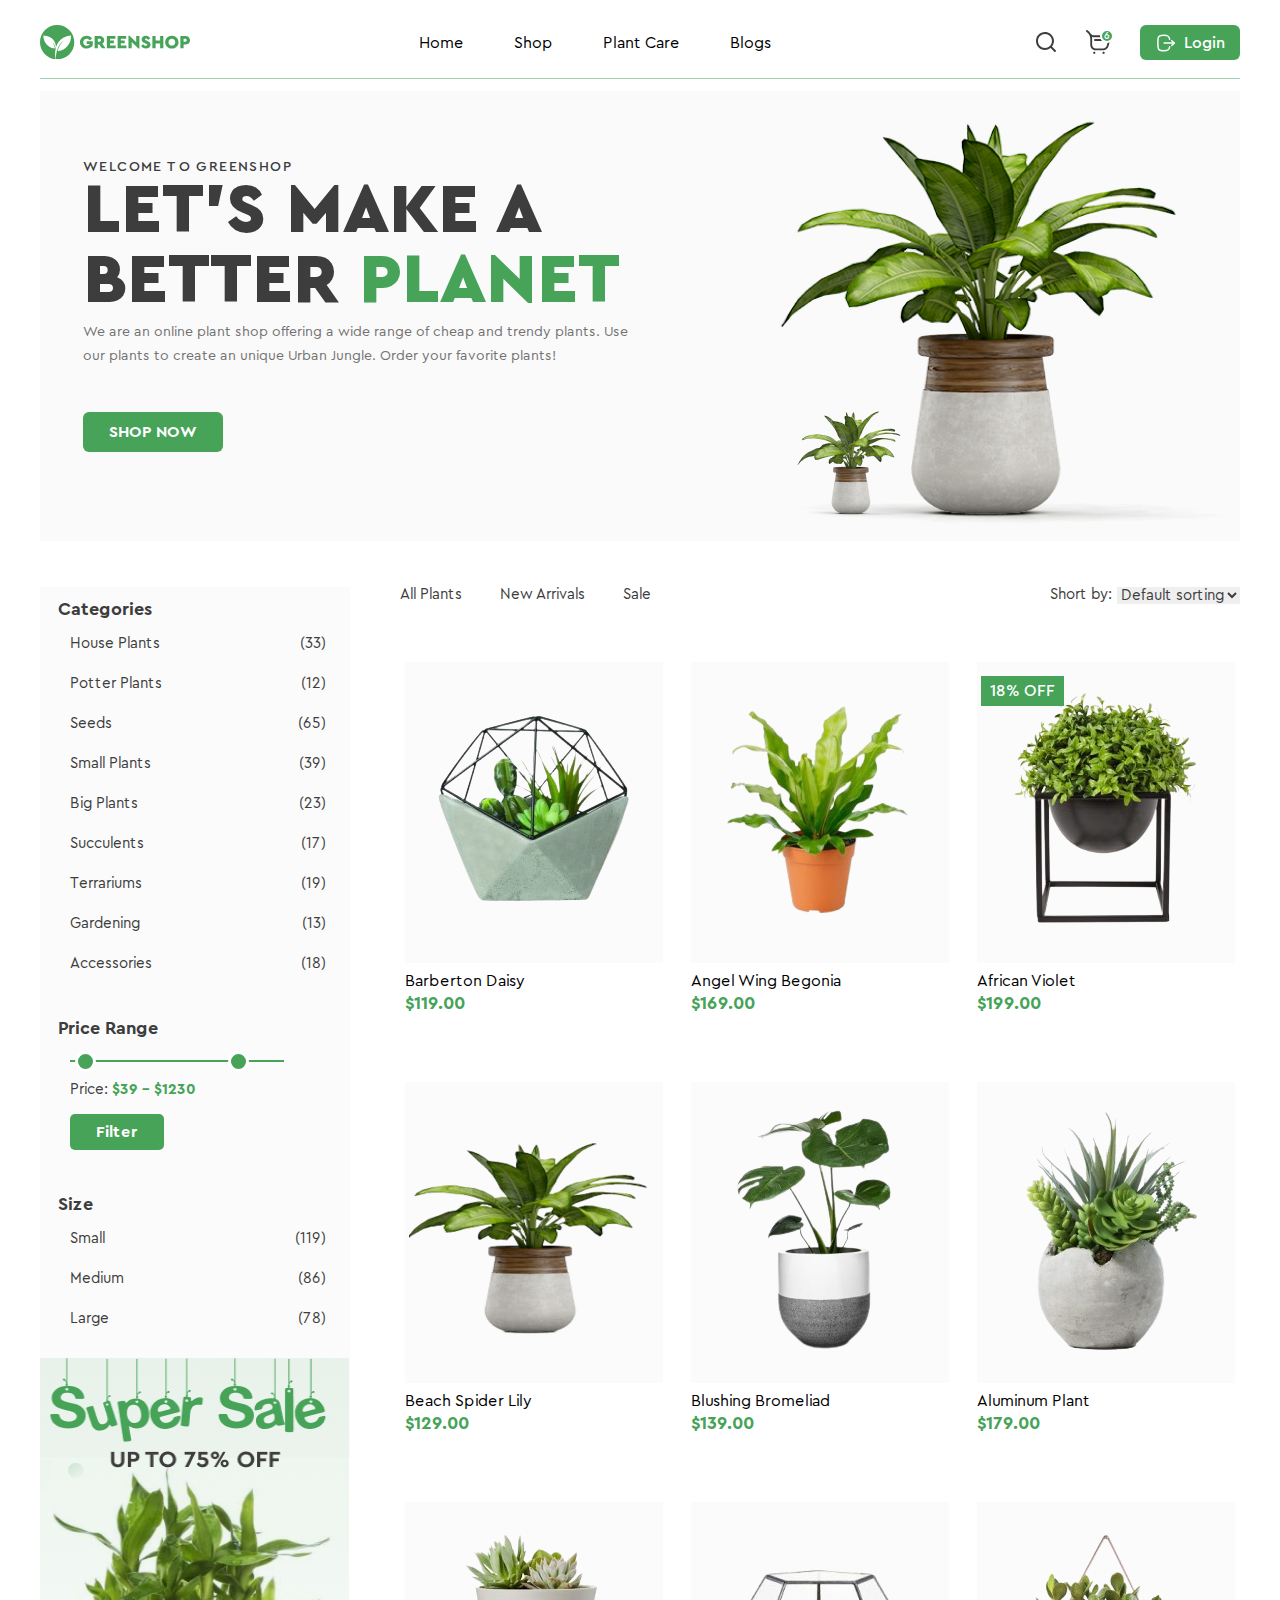
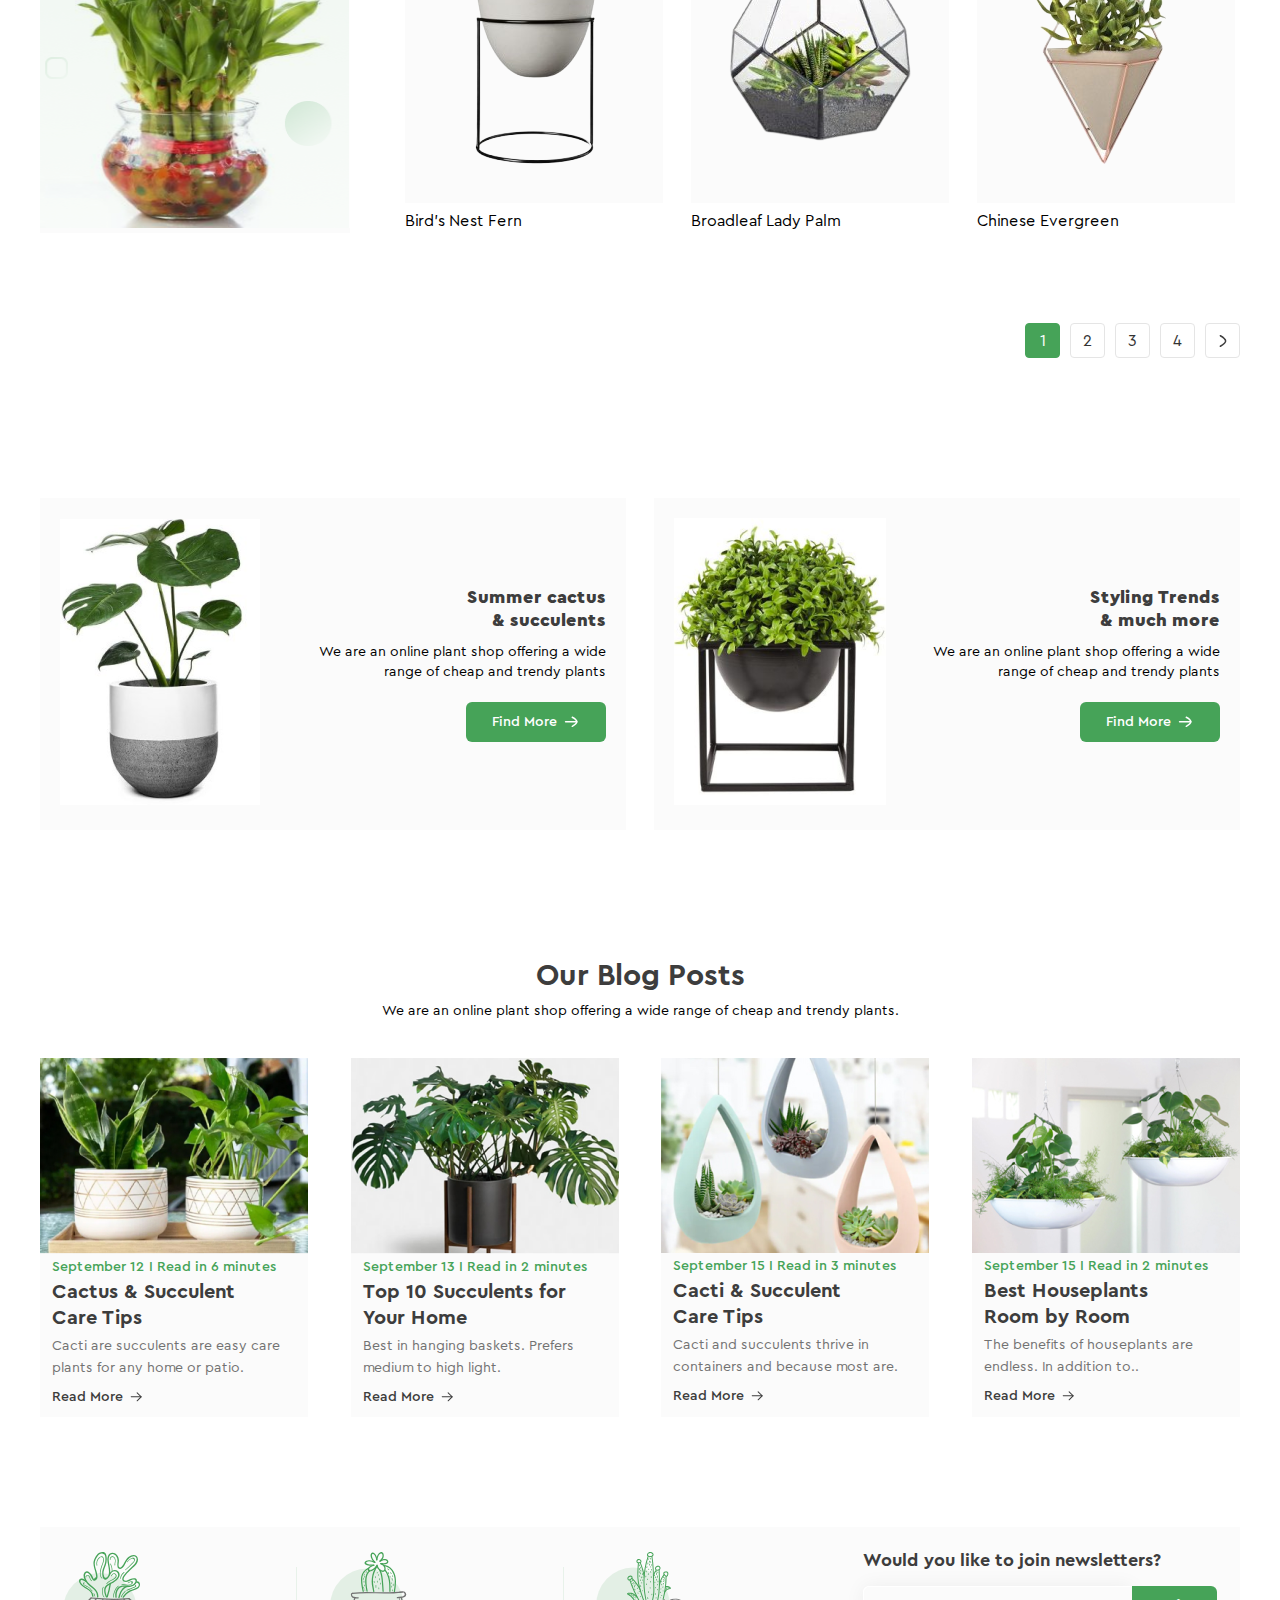
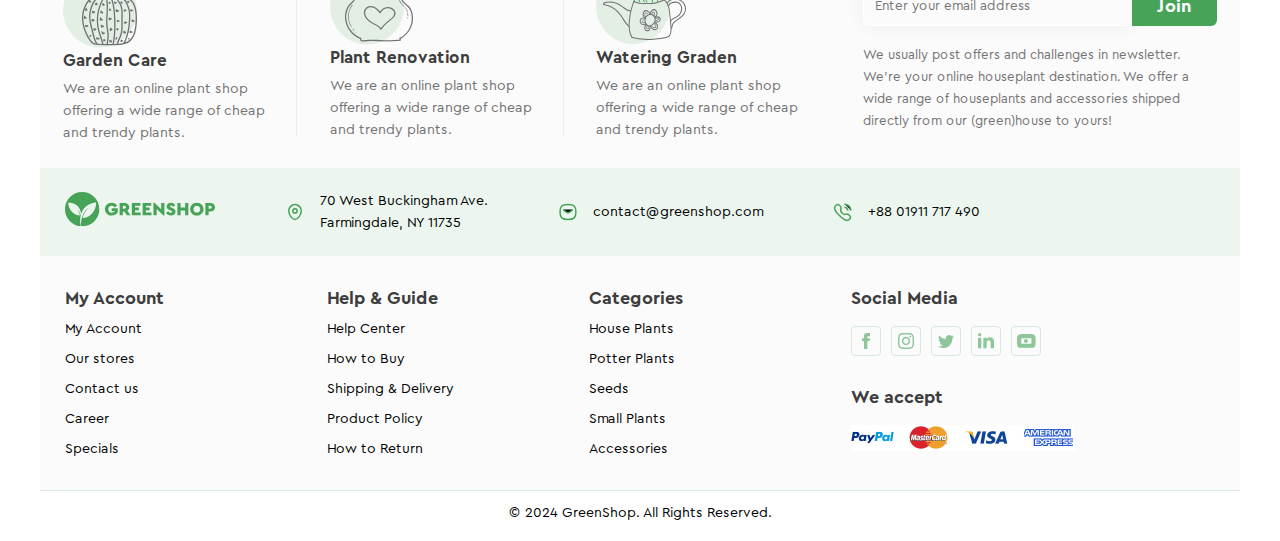
<file: index.html>
<!DOCTYPE html>
<html lang="en">
  <head>
    <meta charset="UTF-8" />
    <meta name="viewport" content="width=device-width, initial-scale=1.0" />
    <title>Greenshop</title>
    <link rel="icon" href="./img/main/greenshop.svg" type="image/svg+xml"/>
    <link rel="stylesheet" href="./css/reset.css" />
    <link rel="stylesheet" href="https://cdnjs.cloudflare.com/ajax/libs/animate.css/4.1.1/animate.min.css"/>
    <link rel="stylesheet" href="./css/main.css" />
    <link rel="stylesheet" href="./css/responsive.css"/>
    <link rel="stylesheet" href="./css/fonts.css" />

     
    <style>
      html {scroll-behavior: smooth;}
  </style>
  </head>
  <body>
    <header id="start">
      <div class="main-header">
        <nav class="main-header-nav">
          <a class="main-header-logo" href="index.html">
            <img src="./img/main/logo.svg" alt="logo" />
          </a>
          
          <input id="menu__toggle" type="checkbox" />
          <label class="menu__btn" for="menu__toggle">
            <span></span>
          </label>
          
            <ul class="mobile-menu">
              <li><a href="index.html">Home</a></li>
              <li><a href="#shop">Shop</a></li>
              <li><a href="#">Plant Care</a></li>
              <li><a href="#blog">Blogs</a></li>
              <a class="main-header-logout" href="login.html" target="_blank">
                <svg class="main-header-img-out" width="20" height="20">
                  <use xlink:href="./sprite.svg#login"></use>
                </svg>
                <span class="main-header-login">Login</span>
              </a>
            </ul>
          
          
    
          <ul class="main-menu">
            <li><a href="index.html">Home</a></li>
            <li><a href="#shop">Shop</a></li>
              <li><a href="#">Plant Care</a>
                <ul class="drop-menu-1">
                  <li><a href="#">Drainage</a></li>
                  <li><a href="#">Fungicides</a></li>
                  <li><a href="#">Fertilizer</a></li>
                  <li class="drop-li">
                    <a class="drop-a" href="#">Priming</a>
                    <ul class="drop-menu-2">
                      <li><a href="#">Universal</a></li>
                      <li><a href="#">For Ficus</a></li>
                      <li><a href="#">For Cacti</a></li>
                      <li><a href="#">For Citrus</a></li>
                      <li><a href="#">For those in bloom</a></li>
                      <li><a href="#">For Orchids</a></li>
                    </ul>
                  </li>
                </ul>
              </li>
  
              <li><a href="#blog">Blogs</a></li>
      </ul>

      <div class="login-block">
        <div class="login-icons">
          <button>
            <a href="#">
              <svg width="20" height="20" class="icon-box">
                <use xlink:href="./sprite.svg#search"></use>
              </svg>
            </a>
          </button>
          <button class="cart-button">
            <a href="#">
              <svg width="24" height="24" class="icon-box">
                <use xlink:href="./sprite.svg#backet"></use>
              </svg>
              <span class="counter">6</span>
            </a>
          </button>
        </div>
        <div class="btn-login-block">
          <a class="main-header-logout" href="login.html" target="_blank">
            <svg class="main-header-img-out" width="20" height="20">
              <use xlink:href="./sprite.svg#login"></use>
            </svg>
            <span class="main-header-login">Login</span>
          </a>
        </div>
      </div>
    </nav>
  </div>
</header>
    <main>
      <section>
        <div class="container container-tittle">
          <div class="left-side">
            <p class="welcome animate__animated animate__bounce">Welcome to GreenShop </p>
            <h1 class="title-1 animate__animated animate__backInRight">
              Let’s make a better <span class="title-2">Planet</span>
            </h1>
            <p class="descrip">
              We are an online plant shop offering a wide range of cheap and
              trendy plants. Use <br class="hide-on-small">our plants to create an unique Urban Jungle.
              Order your favorite plants!
            </p>
            <a href="#"><button class="btn-show"><span>SHOP NOW</span></button></a>
            
          </div>

          <div class="right-side">
            <img class="small-image  animate__animated animate__backInDown"
            srcset="
            ./img/main/012_75.png 75w,
            ./img/main/012_135.png 135w"
          sizes="(max-width: 1130px) 100px, 135px"
          src="./img/main/012_135.png" alt="small flower" />
            <img class="big-image"
            srcset="
              ./img/main/011_300.png 300w,
              ./img/main/011_500.png 450w"
            sizes="(max-width: 1130px) 300px, 450px"
            src="./img/main/011_500.png"
            alt="big flower" />
          </div>
        </div>
      </section>

      

      <section id="shop" class="product-section">
        <div class="container container-shop-wrapper">
            <aside class="sidebar">
                <nav class="menu">
                    <h2>Categories</h2>
                    <ul class="category-list">
                        <li><a href="#">House Plants <span>(33)</span></a></li>
                        <li><a href="#">Potter Plants <span>(12)</span></a></li>
                        <li><a href="#">Seeds <span>(65)</span></a></li>
                        <li><a href="#">Small Plants <span>(39)</span></a></li>
                        <li><a href="#">Big Plants <span>(23)</span></a></li>
                        <li><a href="#">Succulents <span>(17)</span></a></li>
                        <li><a href="#">Terrariums <span>(19)</span></a></li>
                        <li><a href="#">Gardening <span>(13)</span></a></li>
                        <li><a href="#">Accessories <span>(18)</span></a></li>
                    </ul>
                    <div class="price-range">
                        <h2>Price Range</h2>
                        <div class="slider-wrapper">
                          <div class="slider-container">
                            <input type="range" id="slider-left" min="0" max="1500" value="39" step="1">
                            <input type="range" id="slider-righ" min="0" max="1500" value="1230" step="1">
                        </div>
                        </div>
                        

                        <p class="p-price">Price: <span class="span-price">$39 - $1230</span></p>
                        <button class="filter-btn">Filter</button>
                    </div>
                    <div class="size-menu">
                      <nav class="menu">
                        <h2 class="tittle-size">Size</h2>
                        <ul class="category-list">
                          <li><a href="#">Small <span>(119)</span></a></li>
                          <li><a href="#">Medium <span>(86)</span></a></li>
                          <li><a href="#">Large <span>(78)</span></a></li>
                        </ul>
                      </nav>
                    </div>
                <div>
                    <img class="banner-img" src="./img/shop/super_banner.png" alt="Sale">
                </div>
                
            </aside>
            
            <section class="goods">
              <header class="down-header">  
                <nav class="nav">    
                    <ul class="ul-nav-shop">
                        <li><a href="#" class="active">All Plants</a></li>
                        <li><a href="#">New Arrivals</a></li>
                        <li><a href="#">Sale</a></li>   
                    </ul>
                    <div class="sort-container">
                        <label for="sort-options">Short by:</label>
                        <select id="sort-options" name="sort-options">
                            <option value="default">Default sorting</option>
                        </select>
                    </div>
                </nav>  
            </header>
                <div class="container-goods">
                    <div class="product-card">
                        <div class="img-wrap">
                          <img 
                          srcset="
                            ./img/shop/image_1_175.png 175w, 
                            ./img/shop/image_1_200.png 200w, 
                            ./img/shop/image_1_250.png 250w" 
                          sizes="(max-width: 600px) 175px, (max-width: 840px) 200px, 250px" 
                          src="./img/shop/image_1_250.png" 
                          alt="Barberton Daisy">
                        </div>
                        <div class="card-button">
                          <button>
                            <svg width="20" height="20" class="icon-box">
                              <use href="./sprite.svg#backet"></use>
                            </svg>
                          </button>
                          <button>
                            <svg width="20" height="20" class="icon-box">
                              <use href="./sprite.svg#favorites"></use>
                            </svg>
                          </button>
                          <button>
                            <svg width="20" height="20" class="icon-box">
                              <use href="./sprite.svg#search"></use>
                            </svg>
                          </button>
                        </div>
                        <h3 class="product-name">Barberton Daisy</h3>
                        <p class="product-price">$119.00</p>
                    </div>
                    <div class="product-card">
                        <div class="img-wrap">
                          <img 
                          srcset="
                            ./img/shop/image_2_175.png 175w, 
                            ./img/shop/image_2_200.png 200w, 
                            ./img/shop/image_2_250.png 250w" 
                          sizes="(max-width: 600px) 175px, (max-width: 840px) 200px, 250px" 
                          src="./img/shop/image_2_250.png" 
                          alt="African Violet"
                        >
                        </div>
                        <div class="card-button">
                          <button>
                            <svg width="20" height="20" class="icon-box">
                              <use href="./sprite.svg#backet"></use>
                            </svg>
                          </button>
                          <button>
                            <svg width="20" height="20" class="icon-box">
                              <use href="./sprite.svg#favorites"></use>
                            </svg>
                          </button>
                          <button>
                            <svg width="20" height="20" class="icon-box">
                              <use href="./sprite.svg#search"></use>
                            </svg>
                          </button>
                        </div>
                        <h3 class="product-name">Angel Wing Begonia</h3>
                        <p class="product-price">$169.00</p>
                    </div>
                    <div class="product-card">
                        <div class="img-wrap">
                            <div class="badge animate__animated animate__rollIn">
                                18% OFF
                            </div>
                            <img 
                            srcset="
                              ./img/shop/image_3_175.png 175w, 
                              ./img/shop/image_3_200.png 200w, 
                              ./img/shop/image_3_250.png 250w" 
                            sizes="(max-width: 600px) 175px, (max-width: 840px) 200px, 250px" 
                            src="./img/shop/image_3_250.png" 
                            alt="African Violet"
                          >
                        </div>
                        <div class="card-button">
                          <button>
                            <svg width="20" height="20" class="icon-box">
                              <use href="./sprite.svg#backet"></use>
                            </svg>
                          </button>
                          <button>
                            <svg width="20" height="20" class="icon-box">
                              <use href="./sprite.svg#favorites"></use>
                            </svg>
                          </button>
                          <button>
                            <svg width="20" height="20" class="icon-box">
                              <use href="./sprite.svg#search"></use>
                            </svg>
                          </button>
                        </div>
                        <h3 class="product-name">African Violet</h3>
                        <p class="product-price">$199.00</p>
                    </div>
                    <div class="product-card">
                        <div class="img-wrap">
                          <img 
                          srcset="
                            ./img/shop/image_4_175.png 175w, 
                            ./img/shop/image_4_200.png 200w, 
                            ./img/shop/image_4_250.png 250w" 
                          sizes="(max-width: 600px) 175px, (max-width: 840px) 200px, 250px" 
                          src="./img/shop/image_4_250.png"  alt="Beach Spider Lily">
                        </div>
                        <div class="card-button">
                          <button>
                            <svg width="20" height="20" class="icon-box">
                              <use href="./sprite.svg#backet"></use>
                            </svg>
                          </button>
                          <button>
                            <svg width="20" height="20" class="icon-box">
                              <use href="./sprite.svg#favorites"></use>
                            </svg>
                          </button>
                          <button>
                            <svg width="20" height="20" class="icon-box">
                              <use href="./sprite.svg#search"></use>
                            </svg>
                          </button>
                        </div>
                        <h3 class="product-name">Beach Spider Lily</h3>
                        <p class="product-price">$129.00</p>
                    </div>
                    <div class="product-card">
                        <div class="img-wrap">
                          <img 
                          srcset="
                            ./img/shop/image_5_175.png 175w, 
                            ./img/shop/image_5_200.png 200w, 
                            ./img/shop/image_5_250.png 250w" 
                          sizes="(max-width: 600px) 175px, (max-width: 840px) 200px, 250px" 
                          src="./img/shop/image_5_250.png" alt="Blushing Bromeliad">
                        </div>
                        <div class="card-button">
                          <button>
                            <svg width="20" height="20" class="icon-box">
                              <use href="./sprite.svg#backet"></use>
                            </svg>
                          </button>
                          <button>
                            <svg width="20" height="20" class="icon-box">
                              <use href="./sprite.svg#favorites"></use>
                            </svg>
                          </button>
                          <button>
                            <svg width="20" height="20" class="icon-box">
                              <use href="./sprite.svg#search"></use>
                            </svg>
                          </button>
                        </div>
                        <h3 class="product-name">Blushing Bromeliad</h3>
                        <p class="product-price">$139.00</p>
                    </div>
                    <div class="product-card">
                        <div class="img-wrap">
                          <img 
                          srcset="
                            ./img/shop/image_6_175.png 175w, 
                            ./img/shop/image_6_200.png 200w, 
                            ./img/shop/image_6_250.png 250w" 
                          sizes="(max-width: 600px) 175px, (max-width: 840px) 200px, 250px" 
                          src="./img/shop/image_6_250.png" alt="Aluminum Plant">
                        </div>
                        <div class="card-button">
                          <button>
                            <svg width="20" height="20" class="icon-box">
                              <use href="./sprite.svg#backet"></use>
                            </svg>
                          </button>
                          <button>
                            <svg width="20" height="20" class="icon-box">
                              <use href="./sprite.svg#favorites"></use>
                            </svg>
                          </button>
                          <button>
                            <svg width="20" height="20" class="icon-box">
                              <use href="./sprite.svg#search"></use>
                            </svg>
                          </button>
                        </div>
                        <h3 class="product-name">Aluminum Plant</h3>
                        <p class="product-price">$179.00</p>
                    </div>
                    <div class="product-card">
                        <div class="img-wrap">
                          <img 
                          srcset="
                            ./img/shop/image_7_175.png 175w, 
                            ./img/shop/image_7_200.png 200w, 
                            ./img/shop/image_7_250.png 250w" 
                          sizes="(max-width: 600px) 175px, (max-width: 840px) 200px, 250px" 
                          src="./img/shop/image_7_250.png" alt="Bird's Nest Fern">
                        </div>
                        <div class="card-button">
                          <button>
                            <svg width="20" height="20" class="icon-box">
                              <use href="./sprite.svg#backet"></use>
                            </svg>
                          </button>
                          <button>
                            <svg width="20" height="20" class="icon-box">
                              <use href="./sprite.svg#favorites"></use>
                            </svg>
                          </button>
                          <button>
                            <svg width="20" height="20" class="icon-box">
                              <use href="./sprite.svg#search"></use>
                            </svg>
                          </button>
                        </div>
                        <h3 class="product-name">Bird's Nest Fern</h3>
                        <p class="product-price">$99.00</p>
                    </div>
                    <div class="product-card">
                        <div class="img-wrap">
                          <img 
                          srcset="
                            ./img/shop/image_8_175.png 175w, 
                            ./img/shop/image_8_200.png 200w, 
                            ./img/shop/image_8_250.png 250w" 
                          sizes="(max-width: 600px) 175px, (max-width: 840px) 200px, 250px" 
                          src="./img/shop/image_8_250.png" alt="Broadleaf Lady Palm">
                        </div>
                        <div class="card-button">
                          <button>
                            <svg width="20" height="20" class="icon-box">
                              <use href="./sprite.svg#backet"></use>
                            </svg>
                          </button>
                          <button>
                            <svg width="20" height="20" class="icon-box">
                              <use href="./sprite.svg#favorites"></use>
                            </svg>
                          </button>
                          <button>
                            <svg width="20" height="20" class="icon-box">
                              <use href="./sprite.svg#search"></use>
                            </svg>
                          </button>
                        </div>
                        <h3 class="product-name">Broadleaf Lady Palm</h3>
                        <p class="product-price">$59.00</p>
                    </div>
                    <div class="product-card">
                        <div class="img-wrap">
                          <img 
                          srcset="
                            ./img/shop/image_9_175.png 175w, 
                            ./img/shop/image_9_200.png 200w, 
                            ./img/shop/image_9_250.png 250w" 
                          sizes="(max-width: 600px) 175px, (max-width: 840px) 200px, 250px" 
                          src="./img/shop/image_9_250.png"
                          alt="Chinese Evergreen">
                        </div>
                        <div class="card-button">
                          <button>
                            <svg width="20" height="20" class="icon-box">
                              <use href="./sprite.svg#backet"></use>
                            </svg>
                          </button>
                          <button>
                            <svg width="20" height="20" class="icon-box">
                              <use href="./sprite.svg#favorites"></use>
                            </svg>
                          </button>
                          <button>
                            <svg width="20" height="20" class="icon-box">
                              <use href="./sprite.svg#search"></use>
                            </svg>
                          </button>
                        </div>
                        <h3 class="product-name">Chinese Evergreen</h3>
                        <p class="product-price">$39.00</p>
                    </div>

                </div>
                
            </section>
      </section>
      <section class="container">
            <div>
              <nav class=" pagination">
                <ul>
                    <li><a href="#" class="active">1</a></li>
                    <li><a href="#">2</a></li>
                    <li><a href="#">3</a></li>
                    <li><a href="#">4</a></li>
                    <li><a href="#" aria-label="Next">
                      <svg width="18" height="18">
                      <use xlink:href="./sprite.svg#right-arrow">
                      </use>
                  </svg></a></li>
                </ul>
            </nav>
            </div>
      </section>
      <section class="container blog-container" id="blog">
        <div class="section-1">
          <div class="block-child">
            <div class="image-container icl">
              <img class="animate__animated animate__backInLeft" src="./img/blog/image 14_250.png" alt="summer cactus" />
            </div>
            <div class="content">
              <h3>Summer cactus <br />& succulents</h3>
              <p>We are an online plant shop offering a wide <br>range of cheap and trendy plants</p>
              <div>
                
              </div>
              <div class="strelochka">
                <a class="link-find" href="#">
                  <span class="find">Find More</span>
                  <svg class="arrow-style" width="18" height="18">
                    <use xlink:href="./sprite.svg#long-arrow">
                    </use>
                </svg>
                </a>
              </div>
              
            </div>
          </div>
      
          <div class="block-child">
            <div class="image-container icr">
              <img class="animate__animated animate__backInRight"
            src="./img/blog/image 15_250.png"
             alt="styling trends" />
            </div>
            <div class="content">
              <h3>Styling Trends <br />& much more</h3>
              <p>We are an online plant shop offering a wide <br>range of cheap and trendy plants</p>
              <div class="strelochka">
                <a class="link-find" href="#">
                  <span class="find">Find More</span>
                  <svg class="arrow-style" width="18" height="18">
                    <use xlink:href="./sprite.svg#long-arrow">
                    </use>
                </svg>
                </a>
              </div>
              
            </div>
          </div>
        </div>

        <div class="section-2">
          <div class="tittle-section">
            <div class="tittle">
              <h2 class="title-h">Our Blog Posts</h2>
              <p class="tittle-p">
                We are an online plant shop offering a wide range of cheap and trendy plants.
              </p>
            </div>
          </div>
  
          <div class="down-section">
            <div class="block-child-2">
              <div>
                <img src="./img/blog/01.png" alt="summer cactus" />
              </div>
              <div class="content-2">
                <span class="span-2">September 12 I Read in 6 minutes</span>
                <h3>Cactus & Succulent <br> Care Tips</h3>
                <p>
                  Cacti are succulents are easy care plants for any home or patio.
                </p>
                <a class="read-more" href="#">
                  <span class="read">Read More</span>
                  <svg class="arrow-style" width="16" height="16">
                    <use xlink:href="./sprite.svg#white-arrow">
                    </use>
                </svg>
                </a>
              </div>
            </div>
            <div class="block-child-2">
              <div>
                <img src="./img/blog/02.png" alt="handing baskets" />
              </div>
  
              <div class="content-2">
                <span class="span-2">September 13 I Read in 2 minutes</span>
                <h3>Top 10 Succulents for <br>Your Home</h3>
                <p>Best in hanging baskets. Prefers medium to high light.</p>
                <a class="read-more" href="#">
                  <span class="read">Read More</span>
                  <svg class="arrow-style" width="16" height="16">
                    <use xlink:href="./sprite.svg#white-arrow">
                    </use>
                </svg>
                </a>
              </div>
            </div>
            <div class="block-child-2">
              <div>
                <img src="./img/blog/03.png" alt="handing baskets" />
              </div>
              <div class="content-2">
                <span class="span-2">September 15 I Read in 3 minutes</span>
                <h3>
                  Cacti & Succulent <br />
                  Care Tips
                </h3>
                <p>
                  Cacti and succulents thrive in containers and because most are.
                </p>
                <a class="read-more" href="#">
                  <span class="read">Read More</span>
                  <svg class="arrow-style" width="16" height="16">
                    <use xlink:href="./sprite.svg#white-arrow">
                    </use>
                </svg>
                </a>
              </div>
            </div>
            <div class="block-child-2">
              <div>
                <img src="./img/blog/04.png" alt="room houseplant" />
              </div>
              <div class="content-2">
                <span class="span-2">September 15 I Read in 2 minutes</span>
                <h3>Best Houseplants <br> Room by Room</h3>
                <p>The benefits of houseplants are endless. In addition to..</p>
                <a class="read-more" href="#">
                  <span class="read">Read More</span>
                  <svg class="arrow-style" width="16" height="16">
                    <use xlink:href="./sprite.svg#white-arrow">
                    </use>
                </svg>
                </a>
              </div>
            </div>
          </div>
        </div>
      </section>
    
    </main>
    <footer class="container">
      <section>
        <div class="footer-first">
          <div class="footer-block">
            <img src="./img/footer/picture-1.svg" alt="picture-1" />
            <h2>Garden Care</h2>
            <p>
              We are an online plant shop offering a wide range of cheap and
              trendy plants.
            </p>
          </div>
          <div class="footer-block">
            <img src="./img/footer/picture-2.svg" alt="picture-2" />
            <h2>Plant Renovation</h2>
            <p>
              We are an online plant shop offering a wide range of cheap and
              trendy plants.
            </p>
          </div>
          <div class="footer-block">
            <img src="./img/footer/picture-3.svg" alt="picture-3" />
            <h2>Watering Graden</h2>
            <p>
              We are an online plant shop offering a wide range of cheap and
              trendy plants.
            </p>
          </div>
          <div class="input-div">
            <h2>Would you like to join newsletters?</h2>
            <div class="input-btn">
              <input
                class="input-footer"
                type="email"
                placeholder="Enter your email address"
                name=""
                id=""
              />
              <a href="#"><button class="btn-join"><span>Join</span></button></a>
              
            </div>
            <p class="input-desc">
              We usually post offers and challenges in newsletter. We’re your
              online houseplant destination. We offer a wide range of
              houseplants and accessories shipped directly from our (green)house
              to yours!
            </p>
          </div>
        </div>
      </section>
      <section>
        <div class="contact-block">
          <div class="contact-item">
            <a href="#start">
              <img src="./img/main/logo.svg" alt="logo"
            /></a>
          </div>

          <div class="contact-item">
            <svg  width="20" height="20">
              <use href="./sprite.svg#location">
              </use>
          </svg>
            <span
              >70 West Buckingham Ave. <br />
              Farmingdale, NY 11735</span
            >
          </div>
          <div class="contact-item">
            <svg width="20" height="20">
              <use xlink:href="./sprite.svg#messange">
              </use>
          </svg>
            <a href="#"><span>contact@greenshop.com</span></a>
          </div>
          <div class="contact-item">
            <svg width="20" height="20">
              <use xlink:href="./sprite.svg#calling">
              </use>
          </svg>
            <span>+88 01911 717 490</span>
          </div>
        </div>
      </section>
      <section>
        <div class="link-block">
          <div class="link-list-block">
            <h2>My Account</h2>
            <ul>
              <li><a href="#">My Account</a></li>
              <li><a href="#">Our stores</a></li>
              <li><a href="#">Contact us</a></li>
              <li><a href="#">Career</a></li>
              <li><a href="#">Specials</a></li>
            </ul>
          </div>

          <div class="link-list-block">
            <h2>Help & Guide</h2>
            <ul>
              <li><a href="#">Help Center</a></li>
              <li><a href="#">How to Buy</a></li>
              <li><a href="#">Shipping & Delivery</a></li>
              <li><a href="#">Product Policy</a></li>
              <li><a href="#">How to Return</a></li>
            </ul>
          </div>

          <div class="link-list-block">
            <h2>Categories</h2>
            <ul>
              <li><a href="#">House Plants</a></li>
              <li><a href="#">Potter Plants</a></li>
              <li><a href="#">Seeds</a></li>
              <li><a href="#">Small Plants</a></li>
              <li><a href="#">Accessories</a></li>
            </ul>
          </div>
          <div class="link-list-block">
            <div class="social-block">
                <div class="social-item">
                    <h2>Social Media</h2>
                    <div class="social-icons">
                        <a href="https://facebook.com/" target="_blank">
                          <svg width="8" height="16" class="soc-icon">
                            <use xlink:href="./sprite.svg#facebook">
                            </use>
                          </svg>
                        </a>
              <a href="https://www.instagram.com/" target="_blank">
                <svg width="16" height="16" class="soc-icon">
                  <use xlink:href="./sprite.svg#instagram">
                  </use>
              </svg>
            </a>
              <a href="https://x.com/" target="_blank">
                <svg width="16" height="13" class="soc-icon">
                  <use xlink:href="./sprite.svg#twitter">
                  </use>
              </svg>
            </a>
              <a href="https://ua.linkedin.com" target="_blank">
                <svg width="16" height="16" class="soc-icon">
                  <use xlink:href="./sprite.svg#linkedin">
                  </use>
              </svg>
            </a>
              <a href="#">
                <svg width="19" height="14" class="soc-icon">
                  <use xlink:href="./sprite.svg#union">
                  </use>
                </svg>
              </a>
            </div> 
          </div>
                        
            <div class="social-item">
              <h2>We accept</h2>
              <img src="./img/footer/image-icons.png" alt="pay metod" />
            </div>
          </div>
        </div>
      </section>
      <div class="copyright">
        <span class="copy">&copy; 2024 GreenShop.  All  Rights  Reserved.</span>
    </div>
    </footer>
  </body>
</html>
</file>
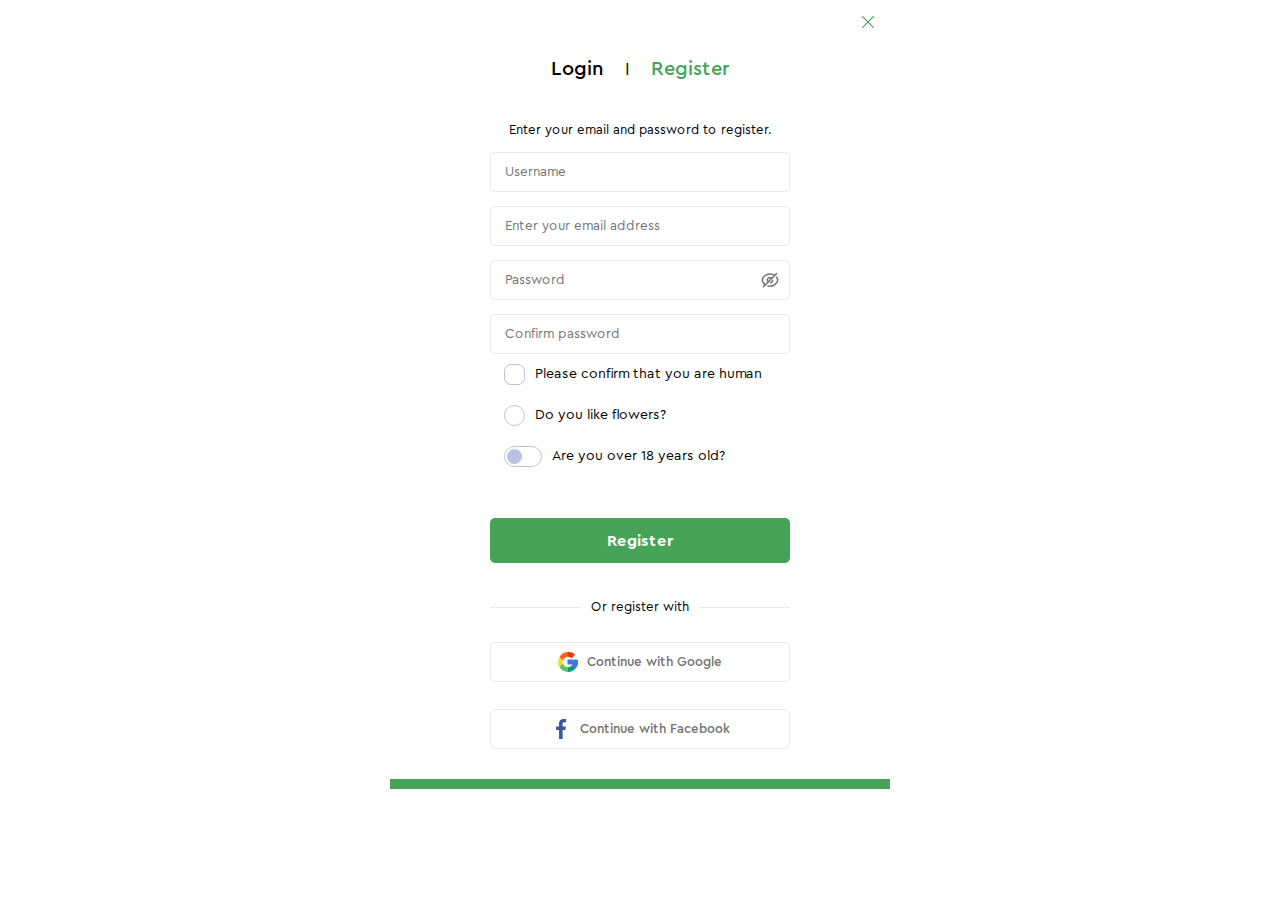
<file: login.html>
<!DOCTYPE html>
<html lang="en">
  <head>
    <meta charset="UTF-8" />
    <meta name="viewport" content="width=device-width, initial-scale=1.0" />
    <title>Registration</title>
    <link rel="icon" href="./img/main/greenshop.svg" type="image/svg+xml">
    <link rel="stylesheet" href="./css/reset.css" />
    <link rel="stylesheet" href="./css/login.css" />
    <link rel="stylesheet" href="./css/fonts.css" />
  </head>
  <body class="body--style">
    <div class="preloader"></div>
    <a href="index.html">
      <svg width="18" height="18" class="close--img">
        <use href="./sprite.svg#close"></use>
      </svg>
    </a>

    <div class="block--1">
      <a class="login--style" href="#"><span>Login</span></a>
      <span class="i-class">I</span>

      <a class="register--style" href="#"><span>Register</span></a>

      <p class="text1--style">Enter your email and password to register.</p>
    </div>

    <form class="form--style">
      <input class="input--style" type="text" required placeholder="Username" />
      <input
        class="input--style"
        type="email"
        required
        placeholder="Enter your email address"
      />
      <div class="input-wrapper">
        <input
          class="input--style"
          type="password"
          required
          placeholder="Password"
        />
        <a href="#"><svg class="icon-eye" width="20" height="20">
          <use xlink:href="./sprite.svg#eye"></use>
        </svg></a>
        
      </div>

      <input
        class="input--style"
        type="password"
        required
        placeholder="Confirm password"
      />
      <div class="inputs">
        <div><input type="checkbox" name="c1" id="c1"><label for="c1">Please confirm that you are human</label></div>
        <div><input type="radio" name="r1" id="r1"><label for="r1">Do you like flowers?</label></div>
        <div><input type="checkbox" class="switch" name="s1" id="s1"><label for="s1">Are you over 18 years old?</label></div>
      </div>
      
      
      
      

      <button class="btn--style" type="submit">Register</button>

      <div class="block--2">
        <div class="line--style"></div>
        <span class="text2--style">Or register with</span>
        <div class="line--style"></div>
      </div>
      <button class="btn-social">
        <a href="#"> <svg width="20" height="20">
          <use href="./sprite.svg#google"></use>
        </svg>
        <span class="span--social">Continue with Google</span></a>
       
      </button>
      <button class="btn-social">
        <a href="#"><svg width="20" height="20">
          <use href="./sprite.svg#fb"></use>
        </svg>
        <span class="span--social">Continue with Facebook</span></a>
      </button>
    </form>
    <script>
      window.addEventListener("load", function() {
          const preloader = document.querySelector('.preloader');
          preloader.style.display = 'none'; // Скрываем прелоадер после загрузки страницы
      });
  </script>
  </body>
</html>
</file>
<file: css/main.css>
.main-header {
  margin: 0 auto;
  max-width: 1200px;
  margin-top: 25px;
  border-bottom: 0.3px solid #46a35880;
}

.main-header-nav {
  display: flex;
  width: 100%;
}
.main-menu {
  display: flex;
  gap: 50px;
  margin-left: 229px;
}

.main-header-logo {
  display: inline-block;
}
.main-header-nav ul {
  display: flex;
}

.main-header-nav ul li {
  height: 53px;
  padding-bottom: 25px;
  position: relative;
}

.main-header-nav ul li a {
  display: block;
  padding-top: 8px;
  font-size: 16px;
  font-weight: 400;
  line-height: 20.11px;
  position: relative;
}

/* .main-header-nav > ul > li > a::after {
  content: "";
  position: absolute;
  bottom: -25px;
  left: 50%;
  height: 3px;
  background-color: #46a358;
  width: 100%;
  transform: scaleX(0);
  transform-origin: center;
  transition: transform 0.5s ease;
}

.main-header-nav > ul > li:hover > a::after {
  transform: scaleX(1);
  left: 0;
} */

.main-header-nav > ul > li:hover > a {
  font-weight: 500;
}

.drop-menu-1 {
  display: flex;
  flex-direction: column;
  min-width: 188px;
  position: absolute;
  background: #edf6ee;
  transition: 0.3s;
  left: 0%;
  top: 100%;
  visibility: hidden;
  opacity: 0;
}
.drop-menu-2 {
  display: flex;
  flex-direction: column;
  min-width: 178px;
  position: absolute;
  background: #edf6ee;
  transition: 0.3s;
  top: -105px;
  left: calc(100% + 2px);
  visibility: hidden;
  opacity: 0;
}
.main-header-nav .drop-menu-1 li,
.main-header-nav .drop-menu-2 li {
  height: auto;
}
.drop-menu-1 li a,
.drop-menu-2 li a {
  font-weight: 400;
  padding: 7px 14px;
  text-align: left;
  font-size: 16px;
  color: #3d3d3d;
}
.main-menu > li:hover > .drop-menu-1 {
  opacity: 1;
  visibility: visible;
}

.drop-li {
  position: relative;
}
.drop-li:hover > .drop-menu-2 {
  opacity: 1;
  visibility: visible;
}
.drop-li:hover {
  background-color: #46a358;
  color: #ffffff;
}
.drop-li:hover > a {
  color: #ffffff;
}

.main-menu > li .drop-li:hover > a {
  font-weight: 700;
}

/* стилизуем стрелочку */
.drop-li::after {
  content: ">";
  position: absolute;
  right: 14px;
  top: 50%;
  transform: translateY(-50%);
}
.drop-li:hover::after {
  content: "<";
  color: #ffffff;
}

/* Стили для ссылок в выпадающем меню */

.main-header-nav ul .drop-menu-1 > li,
.main-header-nav ul .drop-menu-2 > li {
  padding: 0;
  z-index: 3;
}

.login-block {
  margin-left: auto;
  display: flex;
  align-items: start;
  gap: 30px;
}
.login-icons {
  padding-top: 5px;
  display: flex;
  align-items: center;
  gap: 30px;
}

.cart-button {
  position: relative;
}

.counter {
  position: absolute;
  display: flex;
  justify-content: center;
  align-items: center;
  top: -1px;
  right: -4px;
  background-color: #46a358;
  color: #fff;
  height: 14px;
  width: 14px;
  font-size: 10px;
  font-weight: 500;
  border: 2px solid rgba(255, 255, 255, 1);
  border-radius: 50%;
}

.btn-login-block {
  display: block;
}
.main-header-logout {
  margin-left: auto;
  display: flex;
  align-items: center;
  justify-content: center;
  width: 100px;
  height: 35px;
  border-radius: 6px;
  background: #46a358;
  font-size: 16px;
  font-weight: 500;
  color: #ffffff;
  transition: color 0.3s ease;
}

.main-header-img-out {
  margin-right: 8px;
  vertical-align: middle;
}

.main-header-login {
  font-size: 16px;
  font-weight: 500;
  display: inline-block;
  vertical-align: middle;
}
.main-header-logout:hover {
  box-shadow: 0 4px 12px rgba(0, 0, 0, 0.2);
}
.main-header-logout:hover .main-header-img-out {
  transform: scale(1.2);
}

.main-header-logout:hover .main-header-login {
  font-size: 17px;
}

body {
  overflow-y: scroll;
}

.container {
  max-width: 1200px;
  margin: 0 auto;
  overflow: hidden;
}

.container-tittle {
  background: linear-gradient(
    97.77deg,
    rgba(245, 245, 245, 0.5) -23.46%,
    rgba(245, 245, 245, 0.5) 107.51%
  );
  overflow: hidden;
  margin-top: 12px;
  margin-bottom: 20px;
}

section .left-side {
  display: inline-block;
  max-width: 55%;
  padding: 68px 43px;
}
section .right-side {
  float: right;
  max-width: 45%;
}
section .right-side img {
  display: block;
  width: 100%;
  height: auto;
}

.left-side,
.right-side {
  overflow: hidden;
}

.welcome {
   font-size: 14px;  
  text-transform: uppercase;
  font-weight: 500;
  line-height: 16px;
  letter-spacing: 0.1em;
  text-align: left;
  color: rgba(61, 61, 61, 1);
  animation-duration: 1s; 
  animation-delay: 0.5s;  
  animation-iteration-count: 1; 
}

.title-1 {
  text-transform: uppercase;
  font-size: 70px; 
  font-weight: 900;
  line-height: 70px;
  color: #3d3d3d ;
}


.title-2 {
  color: #46a358;
}

.descrip {
  display: flex;
  margin-top: 5px;
  padding-bottom: 44px;
  font-size: clamp(10px, 2vw, 14px); 
  font-weight: 400;
  line-height: 24px;
  text-align: left;
  color: #727272;
}

.btn-show {
  display: inline-block;
  width: 140px;
  height: 40px;
  border-radius: 6px;
  background: #46a358;
  font-size: 16px;
  font-weight: 700;
  text-align: center;
  color: #ffffff;
  cursor: pointer;
  transition: transform 0.3s;
}

.btn-show:hover {
  animation: bounce 0.5s forwards;
  transform: scale(1.05);
}
@keyframes bounce {
	0%, 20%, 60%, 100% {
		transform: translateY(0);
		transform: translateY(0);
	}

	40% {
		transform: translateY(-10px);
		transform: translateY(-10px);
	}

	80% {
		transform: translateY(-5px);
		transform: translateY(-5px);
	}
}

.right-side {
  position: relative;
}
.small-image {
  position: absolute;
  max-width: 135px;
  max-height: 135px;
  top: 300px;
  right: 320px;
  width: 135px;
  height: 135px;
  animation-delay: 1s;
  animation-duration: 1.2s;
  opacity: 0.9;
}
.big-image {
  z-index: 1;
}

.container-shop-wrapper {
  display: flex;
  justify-content: space-between;
  margin-top: 46px;
  background: #ffffff;
}

/* Боковая менюха */

.sidebar {
  width: 310px;
  background-color: #fbfbfb;

}
.filter-container {
  margin-bottom: 20px;
  text-align: center;
}

.filter-button {
  background-color: #007BFF;
  color: white;
  padding: 10px 20px;
  cursor: pointer;
  border: none;
  font-size: 16px;
  text-align: center;
  display: inline-block;
}

.filter-button:hover {
  background-color: #0056b3;
}

.menu {
  width: 100%;
}

aside nav h2 {
  padding-left: 18px;
  padding-top: 14px;
  padding-bottom: 7px;
  font-size: 18px;
  font-weight: 700;
  line-height: 16px;
  text-align: left;
  color: #3d3d3d;
}
.category-list {
  display: flex;
  flex-direction: column;
  justify-content: space-between;
}
.category-list li {
  display: flex;
  justify-content: space-between;
  align-items: center;
  padding-right: 24px;
  padding-left: 30px;
  font-size: 15px;
  font-weight: 400;
  line-height: 40px;
  color: #3d3d3d;
}
.category-list a {
  display: flex;
  justify-content: space-between;
  width: 100%;
}

.category-list > li:hover > a {
  font-weight: 600;
  color: rgba(70, 163, 88, 1);
}

.banner-img {
  width: 100%;
  background: linear-gradient(
    180deg,
    rgba(70, 163, 88, 0) 0%,
    rgba(70, 163, 88, 0) 100%
  );
  height: 470px;
}

/* Второй хедер */
.down-header {
  width: 100%;
}

.nav {
  height: 23px;
  max-width: 840px;
  display: flex;
  justify-content: space-between;
  color: rgba(61, 61, 61, 1);
}

.ul-nav-shop {
  display: flex;
}

.ul-nav-shop li {
  padding-right: 38px;
  font-size: 15px;
  font-weight: 400;
  line-height: 16px;
}

.ul-nav-shop li a {
  position: relative;
  line-height: 16px;
}

.ul-nav-shop li {
  position: relative;
}
.ul-nav-shop li:hover a {
  font-weight: 500;
  color: #46a358;
  transition: font-weight 0.1s, color 0.1s;
}

.ul-nav-shop li a::after {
  content: "";
  position: absolute;
  bottom: -7px;
  left: 0%;
  width: 100%;
  height: 2px;
  background-color: #46a358;
  transform: scaleX(0);
  transform-origin: center;
  transition: transform 0.5s ease;
}

.ul-nav-shop li:hover a::after {
  transform: scaleX(1);
}

.sort-container {
  display: flex;
  gap: 5px;
  color: rgba(61, 61, 61, 1);
  margin-left: auto;
  margin-bottom: 7px;
  align-items: center;
}

.sort-container label {
  font-size: 15px;
  font-weight: 400;
  line-height: 16px;
}

.sort-container select {
  display: inline-block;
  font-size: 15px;
  font-weight: 400;
  line-height: 16px;
}

/* Ползунок */
.price-range {
  /* width: 226px; */
  padding-left: 18px;
  padding-right: 66px;
  margin-top: 36px;
}
.price-range h2 {
  padding: 0;
  font-size: 18px;
  font-weight: 700;
  line-height: 16px;
  text-align: left;
  color: rgba(61, 61, 61, 1);
}
.slider-wrapper {
  padding: 15px 0 0 12px;
  position: relative;
  width: 100%;
}

.slider-container {
  width: 100%;
  position: relative;
  height: 10px;
}
.slider-container::before {
  content: "";
  position: absolute;
  top: 100%;
  left: 0;
  width: 100%;
  height: 2px;
  background-color: rgba(70, 163, 88, 1);
  transform: translateY(-50%);
  z-index: 0;
}
.slider-container input[type="range"] {
  position: absolute;
  width: 100%;
  height: 20px;
  -webkit-appearance: none;
  appearance: none;
  background: none;
  pointer-events: none;
}

.slider-container input[type="range"]::-webkit-slider-thumb {
  -webkit-appearance: none;
  appearance: none;
  width: 21px;
  height: 21px;
  background-color: rgba(70, 163, 88, 1);
  border: 3px solid white;
  border-radius: 50%;
  pointer-events: all;
  cursor: pointer;
}
#slider-left {
  z-index: 2;
}
#slider-right {
  z-index: 3;
}

.p-price {
  margin-top: 21px;
  margin-left: 12px;
  font-family: Cera Pro;
  font-size: 15px;
  font-weight: 400;
  line-height: 16px;
  text-align: left;
  color: rgba(61, 61, 61, 1);
}
.span-price {
  font-size: 15px;
  font-weight: 700;
  line-height: 16px;
  text-align: left;
  color: #46a358;
}

.filter-btn {
  margin: 16px 0px 0px 12px;
  background-color: rgba(70, 163, 88, 1);
  color: white;
  border: none;
  border-radius: 6px;
  padding: 8px 26px;
  cursor: pointer;
  border-radius: 5px;
  font-family: Cera Pro;
  font-size: 16px;
  font-weight: 700;
  line-height: 20px;
  transition: transform 0.3s ease;
}
.filter-btn:hover {
  box-shadow: 0 4px 12px rgba(0, 0, 0, 0.2);
  font-size: 18px;
  transition: transform 0.1s ease;
}
.size-menu {
  margin-top: 46px;
  margin-bottom: 19px;
}
.tittle-size {
  padding-bottom: 7px;
  padding-top: 0px;
}

.goods {
  max-width: 840px;
  background: #ffffff;
}

.container-goods {
  max-width: 840px;
  display: flex;
  flex-wrap: wrap;
  justify-content: center;
  column-gap: 28px;
  row-gap: 70px;
  margin-top: 31px;
  align-items: stretch;
}

.product-section:target .product-card {
  opacity: 0;
  animation: fadeInUp 1s ease-out forwards;
}
.product-section:target .product-card:nth-child(1) { animation-delay: 0.2s; }
.product-section:target .product-card:nth-child(2) { animation-delay: 0.3s; }
.product-section:target .product-card:nth-child(3) { animation-delay: 0.4s; }
.product-section:target .product-card:nth-child(4) { animation-delay: 0.5s; }
.product-section:target .product-card:nth-child(5) { animation-delay: 0.6s; }
.product-section:target .product-card:nth-child(6) { animation-delay: 0.7s; }
.product-section:target .product-card:nth-child(7) { animation-delay: 0.8s; }
.product-section:target .product-card:nth-child(9) { animation-delay: 0.9s; }
.product-section:target .product-card:nth-child(10) { animation-delay: 1s; }



.product-card {
  max-width: 258px;
  position: relative;
  border-top: 1px solid transparent;
  transform: translateY(20px);
}

@keyframes fadeInUp {
  0% {
    opacity: 0;
    transform: translateY(20px);
  }
  100% {
    opacity: 1;
    transform: translateY(0);
  }


}
.img-wrap {
  position: relative;
  background-color: #fbfbfb;
  padding: 23px 4px;
}

.badge {
  position: absolute;
  top: 14px;
  background: #46a358;
  color: #ffffff;
  font-size: 16px;
  font-weight: 500;
  line-height: 16px;
  text-align: left;
  padding: 7px 9px;
  cursor: pointer;
  animation-delay: 2s;
}

.card-button {
  position: absolute;
  display: flex;
  justify-content: center;
  width: 100%;
  gap: 10px;
  bottom: 54px;
  opacity: 0;
  transition: 0.3s;
  button {
    background: #fbfbfb;
    border-radius: 4px;
  }
}

.img-btn {
  width: 20px;
  height: 20px;
  cursor: pointer;
}

.product-card:hover .card-button {
  opacity: 1;
}
.product-card:hover {
  opacity: 1;
  border-top: 1px solid #46a358;
  transition: 0.3s;
}

.product-name {
  padding-top: 10px;
  font-size: 16px;
  font-weight: 400;
  line-height: 16px;
  text-align: left;
}
.product-price {
  padding-top: 6px;
  font-size: 18px;
  font-weight: 700;
  line-height: 16px;
  text-align: left;
  color: #46a358;
}

.pagination {
  display: flex;
  justify-content: flex-end;
  margin-left: auto;
  width: 100%;
  margin-top: 90px;
  margin-bottom: 110px;
}

.pagination ul {
  display: flex;
  gap: 10px;
}

.pagination li {
  gap: 10px;
}

.pagination a {
  width: 35px;
  height: 35px;
  border: 1px solid #e5e5e5;
  color: #333;
  border-radius: 4px;
  display: flex;
  align-items: center;
  justify-content: center;
}

.pagination a img {
  width: 18px;
  height: 18px;
}

.pagination li:last-child a {
  justify-content: center;
  align-items: center;
}

.pagination a.active {
  background-color: #46a358;
  color: #ffffff;
  border-color: #46a358;
}

.pagination a:hover {
  background-color: #e0e0e0;
}

.blog-container {
  display: flex;
  flex-direction: column;
  gap: 138px; 
  max-width: 1200px;
  margin: 0 auto;
  padding-top: 30px;
  margin-bottom: 110px;
}
.section-1 {
  display: flex;
  justify-content: space-between;
  gap: 26px;
  flex-wrap: wrap;
}

.block-child {
  background: rgba(251, 251, 251, 1);
  width: 586px;
  
  height: auto;
  display: flex;
  gap: 20px;
  align-items: center;
  padding: 20px;
}


.image-container {
  flex-shrink: 1;
  max-width: 100%;
}

.image-container img {
  max-width: 100%;;
  height: auto;
}

.content {
  display: flex;
  flex-direction: column;
  text-align: right;
  flex-grow: 1;
}

.block-child h3 {
  font-size: 18px;
  font-weight: 900;
  color: #3d3d3d;
  margin-bottom: 10px;
}

.block-child p {
  font-size: 14px;
  line-height: 20px;
  margin-bottom: 20px;
}

.link-find {
  display: inline-flex;
  align-items: center;
  justify-content: center;
  width: 140px;
  height: 40px;
  border-radius: 6px;
  background: #46a358;
  color: #ffffff;
  margin-left: 50px;

}

.link-find:hover {
  box-shadow: 0 4px 12px rgba(0, 0, 0, 0.2);
}
.link-find:hover .find{
  font-size: 15px;
}


.arrow-style {
  margin-left: 5px;
}

.find {
  font-size: 14px;
  font-weight: 500;
}


/* Second section */


.section-2{
  display: flex;
  flex-wrap: wrap;
  justify-content:space-between;
}
.tittle-section{
  display: flex;
  flex-direction: column;
  width: 100%;
}

.tittle{
  align-items: center; 
  display: flex;
  flex-direction: column;
 
}
.title-h{
  font-size: 30px;
  font-weight: 700;
  line-height: 16px; 
  color:#3D3D3D;
}
.tittle-p{
  padding-top: 15px;
  margin-bottom: 35px;
  font-size: 14px;
  font-weight: 400;
  line-height: 24px;
  text-align: center;

}

.down-section{
  display: flex;
  flex-wrap: wrap;
  justify-content: space-between;
  width: 100%;
  
}
.block-child-2{
  display: flex;
  flex-direction: column;
  max-width: 268px;
  background: #FBFBFB;
}
.content-2{
  display: flex;
  flex-direction: column;
  padding-left: 12px;
}
.read-more {
  display: flex; 
  align-items: center; 
  justify-content: flex-end; 

}
.read-more:hover {
  color: #46A358;
}


.read-more:hover .read {
  color: #46A358; 
}

.read-more .arrow-style use {
  transition: stroke 0.2s ease;
}

.read-more:hover .arrow-style use {
  stroke: #46A358;
}

.span-2 {
  font-size: 14px;
  font-weight: 500;
  line-height: 16px;
  text-align: left;
  color: #46A358;
  
}

.block-child-2 h3 {
  font-size: 20px;
  font-weight: 700;
  line-height: 26px;
  text-align: left;
  color:#3D3D3D;
  padding: 4px 0;
}
.block-child-2 p {
  font-size: 14px;
  font-weight: 400;
  line-height: 22px;
  text-align: left;
  color: #727272;
  background: #FBFBFB;
}
.block-child-2 a {
  background: none;
  justify-content: flex-start;
  margin-top: 9px;
  height: 17px;
}

.section-2 .block-child-2 a span {
  font-size: 14px;
  font-weight: 500;
  line-height: 16px;
  color: #3D3D3D;
}
.read-more{
  display: flex;
  align-items: center;
  margin-top: 0px;
  margin-bottom: 12px;
}
.pagination a.active {
  background-color:#46A358;
  color:#FFFFFF;
  border-color: #46A358;
}

.footer-first {
  display: flex;
  justify-content: space-between;
  padding: 25px 23px 24px 23px;
  position: relative;
  background: #fbfbfb;
}

.footer-block {
  max-width: 204px;
  position: relative;
}

.footer-block h2 {
  padding-bottom: 9px;
  font-size: 17px;
  font-weight: 700;
  line-height: 16px;
  text-align: left;
  align-items: center;
  color: #3d3d3d;
}

.footer-block p {
  font-size: 14px;
  font-weight: 400;
  line-height: 22px;
  text-align: left;
  color: #727272;
}

.input-div {
  max-width: 354px;
}
.input-div h2 {
  padding-bottom: 18px;
  font-size: 18px;
  font-weight: 700;
  line-height: 16px;
  text-align: left;
  color: #3d3d3d;
}

@keyframes inputFocusAnimation {
  0% {
    background-color: #ffffff;
  }
  50% {
    background-color: #e8f5e9;
  }
  100% {
    background-color: #ffffff;
  }
}


.input-footer {
  padding: 11px;
  width: 269px;
  height: 40px;
  border: 1px solid #ffffff;
  border-right: none;
  box-shadow: 0px 0px 20px 0px rgba(0, 0, 0, 0.06);
  background: transparent;
  border-top-left-radius: 6px;
  border-bottom-left-radius: 6px;
  transition: all 0.1s ease;
  color: #3D3D3D;
}
.input-footer:focus {
  animation: inputFocusAnimation 0.6s ease-in-out;
  border-color: #46a358;
}

.input-btn {
  display: flex;
}

.btn-join {
  width: 85px;
  height: 40px;
  background: #46a358;
  color: #ffffff;
  font-size: 18px;
  font-weight: 700;
  border: none;
  border-top-right-radius: 6px;
  border-bottom-right-radius: 6px;
  cursor: pointer;
}
.btn-join:hover {
  box-shadow: 0 4px 12px rgba(0, 0, 0, 0.2);
 opacity: 0.9;
}

.btn-join span {
  display: block;
}
.input-desc {
  padding-top: 18px;
  color: rgba(114, 114, 114, 1);
  font-size: 13px;
  font-weight: 400;
  line-height: 22px;
  text-align: left;
}
.input-footer:focus {
  outline: none;
  border-color: #46a358;
  box-shadow: 0 0 8px rgba(70, 163, 88, 0.5);
  color: #46a358;
}

.input-footer:hover {
  box-shadow: 0 4px 12px rgba(0, 0, 0, 0.1);
}

.input-footer:focus,
.input-footer:hover {
  background-color: #15c44111;
}
.footer-block:not(:nth-child(3))::after {
  content: "";
  position: absolute;
  right: -30px;
  top: 15px;
  width: 1px;
  height: 169px;
  background: rgba(70, 163, 88, 0.1);
}

.contact-block {
  padding: 22px 25px;
  display: flex;
  column-gap: 70px;
  align-items: center;
  background: rgba(70, 163, 88, 0.1);
}

.contact-item {
  display: flex;
  flex-direction: row;
  align-items: center;
}
.contact-item svg {
  margin-right: 15px;
}
.contact-item span {
  font-size: 14px;
  font-weight: 400;
  line-height: 22px;
}

.link-block {
  padding-top: 34px;
  padding-bottom: 27px;
  padding-left: 25px;
  display: flex;
  justify-content: flex-start;
  gap: 58px;
  background: #fbfbfb;
  position: relative;
}
.link-block::after {
  content: "";
  position: absolute;
  bottom: 0;
  left: 0;
  width: 100%;
  height: 1px;
  background-color: rgba(70, 163, 88, 0.2);
}
.link-block h2 {
  padding-bottom: 8px;
  font-size: 18px;
  font-weight: 700;
  line-height: 16px;
  color: #3d3d3d;
}
.link-block li {
  width: 204px;
}
.link-block li a {
  font-family: Cera Pro;
  font-size: 14px;
  font-weight: 400;
  line-height: 30px;
}

.social-block {
  display: flex;
  flex-direction: column;
  gap: 33px;
}

.social-block h2 {
  padding-bottom: 20px;
}

.social-icons {
  display: flex;
  gap: 10px;
}

.social-icons a {
  display: flex;
  align-items: center;
  justify-content: center;
  width: 30px;
  height: 30px;
  border: 1px solid rgba(70, 163, 88, 0.2);
  border-radius: 4px;
}
.social-icons:hover a {
  transform: scale(1.3);
}

.copyright {
  display: flex;
  justify-content: center;
  align-items: center;
  padding-top: 7px;
  margin-bottom: 13px;
  width: 100%;
  text-align: justify;
  font-size: 14px;
  font-weight: 400;
  line-height: 30px;
}

/* Стили страницы авторизации */



.body--style{
  margin: 0 auto;
  width: 500px;
  background: #ffffff;
  position: relative;
}
.close--img{
  margin: 13px 13px 0px 469px;
}
.block--1{
  font-size: 20px;
  font-weight: 500;
  margin-top: 21px;
  text-align: center; 
}
.login--style{
  color: #3d3d3d"
}
.i-class{
font-size: 18px;
font-weight: 250;
line-height: 16px;
text-align: left;
  padding: 15px;
  padding-right: 15px;
}
.register--style{
   color: #46a358;
}
.text1--style{
  margin-top: 40px;
  font-size: 13px;
  font-weight: 400;
  line-height: 16px;
}
.form--style{
  text-align: center;
  background: rgba(255, 255, 255, 1);
  

}
.input--style{
  padding-left: 14px;
  padding-right: 0px;
  margin-top: 14px;
  width: 300px;
  height: 40px;
  border: 1px solid rgba(234, 234, 234, 1);
  border-radius: 5px;
}
.input-wrapper {
  position: relative;
  display: inline-block;
  align-items: center;
}


.icon-eye {
  position: absolute;
  right: 10px;
  bottom: 0px;
  transform: translateY(-50%);
  cursor: pointer;  
  pointer-events: none; 
}

.btn--style{
  width: 300px;
  height: 45px;
  border-radius: 5px;
  border: 0px;
  margin-top: 41px;
  padding: 0;
  background-color: #46a358;
  font-size: 16px;
  font-weight: 700;
  line-height: 16px;
  color: #ffffff; 
}
.btn--style:hover {
  box-shadow: 0 4px 12px rgba(0, 0, 0, 0.2);
  font-size: 18px;
}
.block--2{
  display: flex;
  align-items: center;
  margin-top: 36px;
  justify-content: center;
  padding: 0 100px; 
}
.line--style{
  flex: 1px;
  height: 1px;
  background-color: #eaeaea;
}
.text2--style{
  font-size: 13px;
  font-weight: 400;
  line-height: 16px;
  padding: 0 10px; 
}
.btn-social{
  display: flex;
  align-items: center;
  justify-content: center;
  width: 300px;
  height: 40px;
  border-radius: 5px;
  border: 1px solid #eaeaea;
  margin-top: 27px;
  margin-left: 100px;
  background-color: #ffffff;  
}
.btn-social a{
  display: flex;
  align-items: center;  
}

.span--social{
  color: rgba(114, 114, 114, 1);
  font-size: 13px;
  font-weight: 500;
  margin-left: 9px 
}
.input--style:focus {
  outline: none;
  border-color: #46a358;
  box-shadow: 0 0 8px rgba(70, 163, 88, 0.5);
  color: #46a358;
}

.input--style:hover {
  box-shadow: 0 4px 12px rgba(0, 0, 0, 0.1);
}

.input--style:focus,
.input--style:hover {
  background-color: #15c44111;
}

.mini--footer{
  width: 500px;
  height: 10px;
  background: #46a358;
  margin-top: 40px;  
}

.body--style::after {
  content: "";
  position: absolute;
  bottom: -40px;
  left: 0;
  width: 100%;
  height: 10px;
  background-color: rgba(70, 163, 88, 1);
}

.icon-box {
    fill: rgba(61, 61, 61, 1); 
    transition: fill 0.3s;
    
}


.card-button button:hover .icon-box use {
    fill: rgba(70, 163, 88, 1);
    stroke: rgba(70, 163, 88, 1);  
    stroke-width: 0.5;  
}

.soc-icon use {
    fill: currentColor; 
}

.login-icons button:hover .icon-box{
    fill: rgba(70, 163, 88, 1);
    stroke: rgba(70, 163, 88, 1);
    stroke-width: 0.5;
}

.soc-icon:hover {
    transform: scale(1.3);
  
}

.menu__btn {
  display: flex;
  /* flex-direction: column;
  justify-content: space-around; */
  width: 26px;
  height: 26px;
  cursor: pointer;
  z-index: 100;
  position: fixed;
  top: 40px;
  left: 20px;
}

.menu__btn span,
.menu__btn span::before,
.menu__btn span::after {
  content: '';
  display: block;
  width: 30px;
  height: 2px;
  background-color: rgba(70, 163, 88, 1);
  transition: all 0.3s ease;
}

.menu__btn span::before {
  transform: translateY(-8px);
}

.menu__btn span::after {
  transform: translateY(8px);
}

#menu__toggle:checked + .menu__btn > span {
  transform: rotate(45deg); 
}

#menu__toggle:checked + .menu__btn > span::before {
  transform: rotate(90deg);
  top: 0;
}

#menu__toggle:checked + .menu__btn > span::after {
  transform: rotate(90deg);
  top: 0;
}
#menu__toggle {
  display: none;
}


.mobile-menu {
  display: none;
  background-color: rgba(255, 255, 255, 0.87);
  padding: 5px;
  position: fixed;
  top: 40px;
  left: 0;
  width: 100%;
  z-index: 1000;
  box-shadow: 0 4px 10px rgba(0, 0, 0, 0.1);
}


#menu__toggle:checked ~ .mobile-menu {
  display: block !important;
}

/* .mobile-menu {
    margin: 0;
    display: none;
    background-color: white;
    position: absolute;
    top: 60px;
    left: 0;
    width: 100%;
    z-index: 999;
    box-shadow: 0 4px 10px rgba(0, 0, 0, 0.1);
  } */
  .main-header-nav .mobile-menu li{
  text-align: center;
  padding-bottom: 5px;
  height: auto;
}
</file>
<file: css/responsive.css>
@media (max-width: 992px) {
  .sidebar {
    display: none;
  }

}
@media (min-width: 993px) {
  .main-header-nav .menu__btn {
    display: none;
  }

  .main-header-nav #menu__toggle{
    display: none;
  } 
  .main-header-nav .mobile-menu{
    display: none;
  }

}

@media (max-width: 992px) {
  .big-image {
    padding-top: 50px;
  }
  .main-header-logo img{
    padding-left: 12px;
  }
  body{
    padding-top: 36px;
  }
  .main-header{
    width: 100%;
    position: fixed;
    top: 0;
    margin-top: 0px;
   
    z-index: 10000;
  }
 .main-header-logo{
  padding-top: 5px;
 }
  
  .main-header-nav .main-menu{
    display: none;
  }
  .main-header-nav .mobile-menu{
    display: none;
  }
  .main-header-nav .menu__btn{
    left: auto;
    right: 20px;
    top: 21px;
  }

  .main-header-nav{
    background-color: white;
    opacity: 1;
  }
  .login-icons {
    display: flex;
    padding-right: 70px;
    padding-left: 7px;
    padding-top: 10px;
    gap: 10px;
  }

  .icon {
    margin-right: 10px;
    cursor: pointer;
  }
  .btn-login-block{
    display: none;
  }
  .mobile-menu{
    display: flex;
    justify-content: center;
  }
  .main-header-logout{
      margin-left: 0px;               
  width: auto;
      
    }
  }

  @media (max-width: 992px) {
    .title-1 {
      font-size: 50px;
      line-height: 55px;
    }
  
    .left-side {
      padding: 50px 30px;
    }
  }
  
  @media (max-width: 768px) {
    .title-1 {
      font-size: 40px;
      line-height: 45px;
    }  

    .welcome,
    .title-1 {
      animation: none;
    }
    .hide-on-small {
      display: none;
    }
  }

  @media (max-width: 480px) {
    .container-tittle .left-side{
      max-width: 100%;
      width: 100%;
      float: none;
      display: flex;
      flex-direction: column;
    }
    .container-tittle .right-side{
      width: 100%;
      float: none;
      display: flex;
      flex-direction: column;
    }
    section .right-side{
      max-width: 100%;
    }
    .small-image{
      display: none;
    }
    .big-image {
      padding-top: 20px;
    }
}
  
  @media (max-width: 480px) {
    .title-1 {
      font-size: 32px;
      line-height: 38px;
    }
  
    .descrip {
      font-size: 12px;
      line-height: 20px;
    }
  }




  @media (max-width: 1122px) {
    .container-tittle .left-side{
      padding: 12px 12px;
    }
    .small-image{
      display: none;
    }
    section .right-side{
      display: flex;
    }
    .big-image{
      height: 100%;    
  }
  .down-header .nav{
    display: flex;
    flex-direction: column;
    gap: 10px;
  }
    .ul-nav-shop{
      padding-left: 12px;
  }
  .sort-container{
    margin-left: 12px;
  }
  .product-section:target .product-card {
    animation: none;
    opacity: 1;
    transform: translateY(0);
  }

  .product-card {
    opacity: 1; 
    transform: translateY(0); /
  }
  .pagination{
    margin-bottom: 30px;
  }

  .section-1{
    gap:0px
  }
  .block-child {
    gap:0px
       
  }
  .blog-container{
    margin-bottom: 30px;
    gap: 40px;
  }
 
}
@media (max-width: 576px) {
  .block-child {
    width: 100%;
    max-width: 400px;
    flex-direction: column;
    align-items: center;
  }
  .content{
    text-align: center;
  }
  .link-find{
    margin-left: 0px;
  }
}
@media (max-width: 1198px) {
  .section-1{
    justify-content: center;
    gap: 20px;
  }
  .block-child {
    width: 100%;         
    max-width: 400px;    
    flex-direction: column; 
    align-items: center;
  }
  .content{
    text-align: center;
  }
  .link-find{
    margin-left: 0px;
  }
  .pagination{
    margin-bottom: 30px;
  }
}
@media (max-width: 1198px) {
  .down-section {
    padding-left: 12px;
    justify-content: center;
    gap: 20px;
  }
  .footer-block:not(:nth-child(3))::after {
    content: "";
    position: absolute;
    left: 0px;
    top: 200px;
    width: 100%;
    height: 1px;
    background: rgba(70, 163, 88, 0.1);

  }
}
@media (max-width: 1070px) {
  .footer-first {
    flex-wrap: wrap;
    justify-content: center;
    gap: 20px;
  }
}
@media (max-width: 768px) {
  .contact-block {
    flex-direction: column;
    row-gap: 15px;
    text-align: center;
    padding: 15px;
  }

  .contact-item {
    justify-content: center;
  }

  .contact-item svg {
    margin-right: 10px;
  }

  .link-block > .link-list-block:not(:last-child) {
    display: none;    
  }
  .link-block{
    margin-top: 10px;
    margin-bottom: 10px;
  }

  .link-list-block {
    display: flex;
    width: 100%;
    justify-content: center;  
    align-items: center;
    gap: 10px;
  }
  .social-block{
    gap:10px;
  }
  .social-block h2 {
    padding-bottom: 10px;
    text-align: center;
  }
  .social-icons {
    display: flex;
    justify-content: center;
    gap: 15px;
  }

  .copyright {
    text-align: center;
    padding: 10px;
    font-size: 12px;
  }
}
@media (max-width: 320px) {
  .input-div {
    max-width: 320px;
    padding-left: 12px;
  }
}
</file>
<file: css/fonts.css>
@font-face {
    font-family: 'Cera Pro';
    src: url('CeraPro-Black.eot');
    src: local('Cera Pro Black'), local('CeraPro-Black'),
        url('../fonts/CeraPro-Black.woff2') format('woff2'),
        url('../fonts/CeraPro-Black.ttf') format('truetype');
    font-weight: 900;
    font-style: normal;
}

@font-face {
    font-family: 'Cera Pro';
    src: url('CeraPro-Bold.eot');
    src: local('Cera Pro Bold'), local('CeraPro-Bold'),
        url('../fonts/CeraPro-Bold.woff2') format('woff2'),
        url('../fonts/CeraPro-Bold.ttf') format('truetype');
    font-weight: bold;
    font-style: normal;
}
@font-face {
    font-family: 'Cera Pro';
    src: url('CeraPro-Medium.eot');
    src: local('Cera Pro Medium'), local('CeraPro-Medium'),
        url('../fonts/CeraPro-Medium.woff2') format('woff2'),
        url('../fonts/CeraPro-Medium.ttf') format('truetype');
    font-weight: 500;
    font-style: normal;
}

@font-face {
    font-family: 'Cera Pro';
    src: url('CeraPro-Regular.eot');
    src: local('Cera Pro Regular'), local('CeraPro-Regular'),
        url('../fonts/CeraPro-Regular.woff2') format('woff2'),
        url('../fonts/CeraPro-Regular.ttf') format('truetype');
    font-weight: normal;
    font-style: normal;
}
</file>
<file: css/login.css>
.body--style{
    margin: 0 auto;
    width: 500px;
    background: #ffffff;
    position: relative;
}
.preloader {
    position: fixed;
    top: 0;
    left: 0;
    right: 0;
    bottom: 0;
    background-color: rgba(255, 255, 255, 0.7);
    z-index: 100;
}

.preloader::after { 
    position: absolute;
    top: 0;
    bottom: 4%;
    right: 0;
    left: 0;
    content: " ";
    display: block;
    margin: auto;
    height: 32px;
    width: 32px;
    box-sizing: border-box;
    border: solid;
    border-width: 4px;
    border-radius: 50%;
    border-top-color: #5FE1B3;
    border-bottom-color: #a0efd2;
    border-right-color: #a0efd2;
    border-left-color: #a0efd2;
    animation: rotating 1.1s linear infinite;
  }
  
  @keyframes rotating{
    from {
      transform:rotate(0deg);
    }
    to {
      transform:rotate(360deg);
    }
  }
  

.close--img{
    margin: 13px 13px 0px 469px;
}
.block--1{
    font-size: 20px;
    font-weight: 500;
    margin-top: 21px;
    text-align: center; 
}
.login--style{
    color: #3d3d3d"
}
.i-class{
font-size: 18px;
font-weight: 250;
line-height: 16px;
text-align: left;
    padding: 15px;
    padding-right: 15px;
}
.register--style{
     color: #46a358;
}
.text1--style{
    margin-top: 40px;
    font-size: 13px;
    font-weight: 400;
    line-height: 16px;
}
.form--style{
    text-align: center;
    background: rgba(255, 255, 255, 1);
    

}
.input--style{
    padding-left: 14px;
    padding-right: 0px;
    margin-top: 14px;
    width: 300px;
    height: 40px;
    border: 1px solid rgba(234, 234, 234, 1);
    border-radius: 5px;
}
.input-wrapper {
    position: relative;
    display: inline-block;
    align-items: center;
  }
  
  
  .icon-eye {
    position: absolute;
    right: 10px;
    bottom: 0px;
    transform: translateY(-50%);
    cursor: pointer;  
    pointer-events: none; 
  }

.btn--style{
    width: 300px;
    height: 45px;
    border-radius: 5px;
    border: 0px;
    margin-top: 41px;
    padding: 0;
    background-color: #46a358;
    font-size: 16px;
    font-weight: 700;
    line-height: 16px;
    color: #ffffff; 
}
.btn--style:hover {
    box-shadow: 0 4px 12px rgba(0, 0, 0, 0.2);
    font-size: 18px;
  }
.block--2{
    display: flex;
    align-items: center;
    margin-top: 36px;
    justify-content: center;
    padding: 0 100px; 
}
.line--style{
    flex: 1px;
    height: 1px;
    background-color: #eaeaea;
}
.text2--style{
    font-size: 13px;
    font-weight: 400;
    line-height: 16px;
    padding: 0 10px; 
}
.btn-social{
    display: flex;
    align-items: center;
    justify-content: center;
    width: 300px;
    height: 40px;
    border-radius: 5px;
    border: 1px solid #eaeaea;
    margin-top: 27px;
    margin-left: 100px;
    background-color: #ffffff;  
}
.btn-social a{
    display: flex;
    align-items: center;  
}

.span--social{
    color: rgba(114, 114, 114, 1);
    font-size: 13px;
    font-weight: 500;
    margin-left: 9px 
}
.input--style:focus {
    outline: none;
    border-color: #46a358;
    box-shadow: 0 0 8px rgba(70, 163, 88, 0.5);
    color: #46a358;
  }
  
  .input--style:hover {
    box-shadow: 0 4px 12px rgba(0, 0, 0, 0.1);
  }
  
  .input--style:focus,
  .input--style:hover {
    background-color: #15c44111;
  }

.mini--footer{
    width: 500px;
    height: 10px;
    background: #46a358;
    margin-top: 40px;  
}

.body--style::after {
    content: "";
    position: absolute;
    bottom: -40px;
    left: 0;
    width: 100%;
    height: 10px;
    background-color: rgba(70, 163, 88, 1);
  }

  .inputs{
    position: relative;
    display: flex;
    width: 300px;
    flex-direction: column;
    gap: 20px;
    align-items: flex-start;
    padding-left: 14px;
    margin: 10px auto;
  }
 
  input[type='checkbox'],
  input[type='radio'] {
    appearance: none;        
    outline: none;            
    border: none;             
  }
    input[type='checkbox'],
    input[type='radio'] {
      --active: rgba(70, 163, 88, 1);
      --active-inner: #fff;
      --focus: 4px rgba(45, 207, 12, 0.3);
      --border: #BBC1E1;
      --border-hover: rgba(70, 163, 88, 0.1);
      --background: #fff;
      --disabled: #F6F8FF;
      --disabled-inner: #E1E6F9;
      height: 21px;
      outline: none;
      display: inline-block;
      vertical-align: top;
      position: relative;
      margin: 0;
      cursor: pointer;
      border: 1px solid var(--bc, var(--border));
      background: var(--b, var(--background));
      transition: background .3s, border-color .3s, box-shadow .2s;
      &:after {
        content: '';
        display: block;
        left: 0;
        top: 0;
        position: absolute;
        transition: transform var(--d-t, .3s) var(--d-t-e, ease), opacity var(--d-o, .2s);
      }
      &:checked {
        --b: var(--active);
        --bc: var(--active);
        --d-o: .3s;
        --d-t: .6s;
        --d-t-e: cubic-bezier(.2, .85, .32, 1.2);
      }
      &:disabled {
        --b: var(--disabled);
        cursor: not-allowed;
        opacity: .9;
        &:checked {
          --b: var(--disabled-inner);
          --bc: var(--border);
        }
        & + label {
          cursor: not-allowed;
        }
      }
      &:hover {
        &:not(:checked) {
          &:not(:disabled) {
            --bc: var(--border-hover);
          }
        }
      }
      &:focus {
        box-shadow: 0 0 0 var(--focus);
      }
      &:not(.switch) {
        width: 21px;
        &:after {
          opacity: var(--o, 0);
        }
        &:checked {
          --o: 1;
        }
      }
      & + label {
        font-size: 14px;
        line-height: 21px;
        display: inline-block;
        vertical-align: top;
        cursor: pointer;
        margin-left: 10px;
      }
    }
    input[type='checkbox'] {
      &:not(.switch) {
        border-radius: 7px;
        &:after {
          width: 5px;
          height: 9px;
          border: 2px solid var(--active-inner);
          border-top: 0;
          border-left: 0;
          left: 7px;
          top: 4px;
          transform: rotate(var(--r, 20deg));
        }
        &:checked {
          --r: 43deg;
        }
      }
      &.switch {
        width: 38px;
        border-radius: 11px;
        &:after {
          left: 2px;
          top: 2px;
          border-radius: 50%;
          width: 15px;
          height: 15px;
          background: var(--ab, var(--border));
          transform: translateX(var(--x, 0));
        }
        &:checked {
          --ab: var(--active-inner);
          --x: 17px;
        }
        &:disabled {
          &:not(:checked) {
            &:after {
              opacity: .6;
            }
          }
        }
      }
    }
    input[type='radio'] {
      border-radius: 50%;
      &:after {
        width: 19px;
        height: 19px;
        border-radius: 50%;
        background: var(--active-inner);
        opacity: 0;
        transform: scale(var(--s, .5));
      }
      &:checked {
        --s: .5;
      }
    }
</file>
